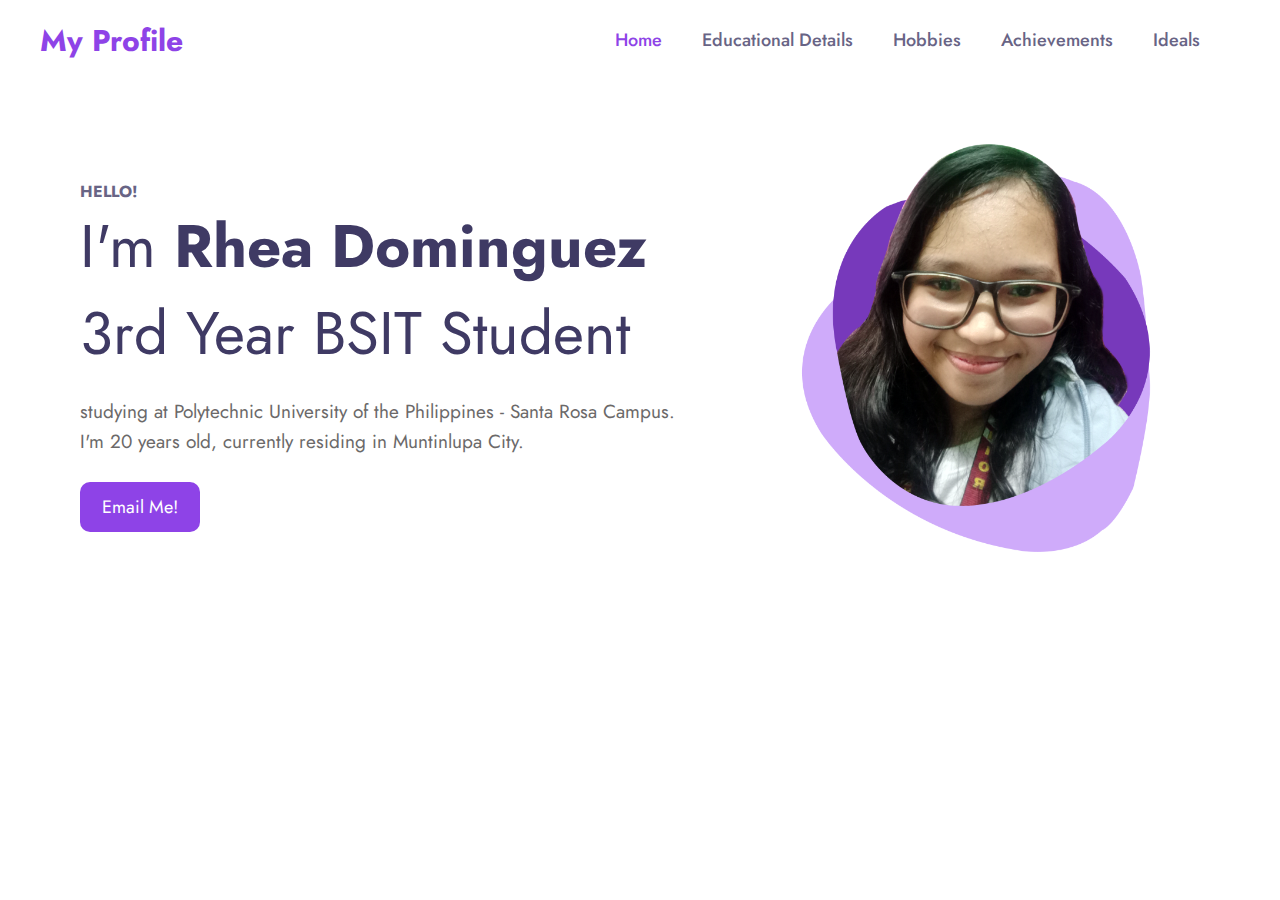
<file: index.html>
<!DOCTYPE html>
<html>
<head>
<title>Home</title>
<meta charset="utf-8">
<meta name="viewport" content="width=device-width, initial-scale=1.0">
<link rel="preconnect" href="https://fonts.googleapis.com">
<link rel="preconnect" href="https://fonts.gstatic.com" crossorigin>
<link href="https://fonts.googleapis.com/css2?family=Jost:wght@400;500;700;900&display=swap" rel="stylesheet">
<link rel="stylesheet" type="text/css" href="style.css">
</head>

<body>
<nav>
<h1 class="logo">My Profile</h1>
	<ul>
		<a href="index.html"></a><li class="active">Home</li>
		<li><a href="Educational_Details.html">Educational Details</a></li>
		<li><a href="Hobbies.html">Hobbies</a></li>
		<li><a href="Achievements.html">Achievements</a></li>
		<li><a href="My_Ideals.html">Ideals</a></li>
	</ul>
</nav>
<div class="container">
<div class="content">
	<h4>HELLO!</h4>
	<h1>I'm <span>Rhea Dominguez</span><br>3rd Year BSIT Student</h1>
	<p>studying at Polytechnic University of the Philippines - Santa Rosa Campus.<br>
	I'm 20 years old, currently residing in Muntinlupa City.<br></p>
	<button class="btn"><a href="mailto:rheadominguez02@gmail.com">Email Me!</button></a>
	<!--<button class="btn2">Portfolio</button> -->
</div>
	<div class="image">
	<img src="photo.png">
	</div>
</div>
</body>
</html>
</file>
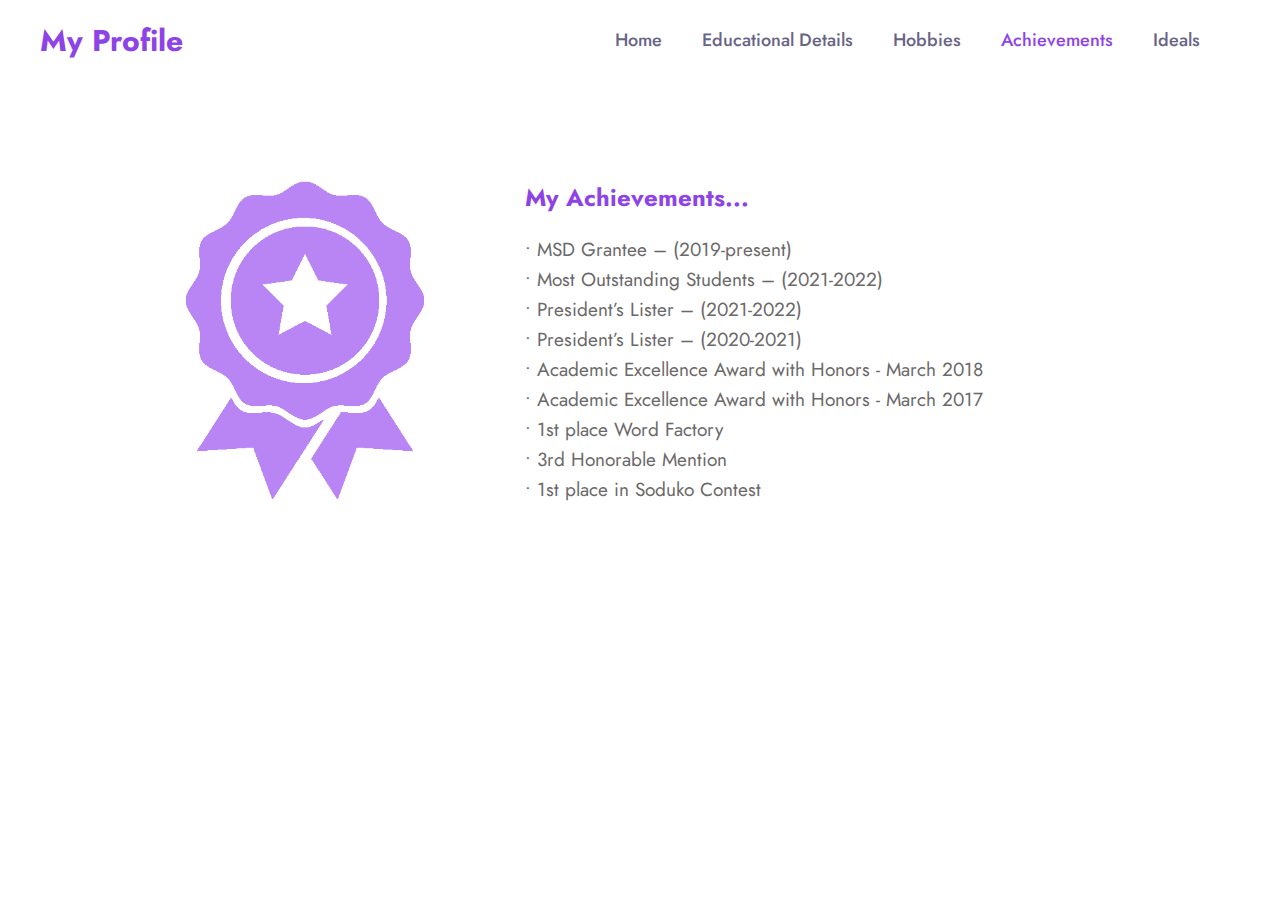
<file: Achievements.html>
<!DOCTYPE html>
<html>
<head>
<title>Achievements</title>
<link rel="preconnect" href="https://fonts.googleapis.com">
<link rel="preconnect" href="https://fonts.gstatic.com" crossorigin>
<link href="https://fonts.googleapis.com/css2?family=Jost:wght@400;500;700;900&display=swap" rel="stylesheet">
</head>
<style type="text/css">
*
{
margin: 0;
padding: 0;
font-family: 'Jost', sans-serif;
transition: 0.5s;
overflow: hidden;
}
header
{
width: 100%;
height: 100vh;
background-color: #f9f7fe;
}
nav
{
width: 1200px;
height: 80px;
margin: auto;
display: flex;
justify-content: space-between;
align-items: center;
}

nav .logo
{
color: #8e43e7;
font-size: 30px;
cursor: pointer;
}
nav ul
{
display: flex;
justify-content: space-between;
align-items: center;
list-style: none;
}
nav ul li
{
margin-right: 40px;
font-size: 18px;
cursor: pointer;
color: #686485;
font-weight: 500;

}

nav ul li a {
  color: #686485;
  text-decoration: none;
}

nav ul li a:hover
{
color: #8e43e7;
}

.active
{
color: #8e43e7;
}
.container
{
width: 1200px;
height: 100%;
margin: auto;
display: flex;
padding-top: 50px;
padding-left: 50px;
}
.container h2
{
padding-top: 50px;
color: #8e43e7;
padding-left: 30px;
}
.container h1
{
font-size: 60px;
color: #3f3a64;
font-weight: 400;
padding-left: 30px;
}
.container ul
{
color: #6b6969;
line-height: 30px;
padding-top: 20px;
font-size: 19px;
padding-left: 30px;
}


.container ul.a {
list-style-type: circle;
}
.image img
{
width: 380px;
margin-left: 50px;
padding-top: 20px;
}
</style>

<body>
<nav>
<h1 class="logo">My Profile</h1>
	<ul>
		<li><a href="index.html">Home</a></li>
		<li><a href="Educational_Details.html">Educational Details</a></li>
		<li><a href="Hobbies.html">Hobbies</a></li>
		<a href="Achievements.html"></a><li class="active">Achievements</li>
		<li><a href="My_Ideals.html">Ideals</a></li>
	</ul>
</nav>
</div>
<div class="container">
	<div class="image">
		<img src="achievements.png">
	</div>
<div class="content">
	<h2>My Achievements...</h2>
		<ul class="b">
			<li>•	MSD Grantee – (2019-present)</li>
			<li>• Most Outstanding Students – (2021-2022)</li>
			<li>• President’s Lister – (2021-2022)</li>
			<li>• President’s Lister – (2020-2021)</li>
			<li>• Academic Excellence Award with Honors -  March 2018</li>
			<li>• Academic Excellence Award with Honors - March 2017</li>
			<li>• 1st place Word Factory</li>
			<li>• 3rd Honorable Mention</li>
			<li>• 1st place in Soduko Contest</li>
		</ul> 
</div>
</div>
</body>
</html>
</file>
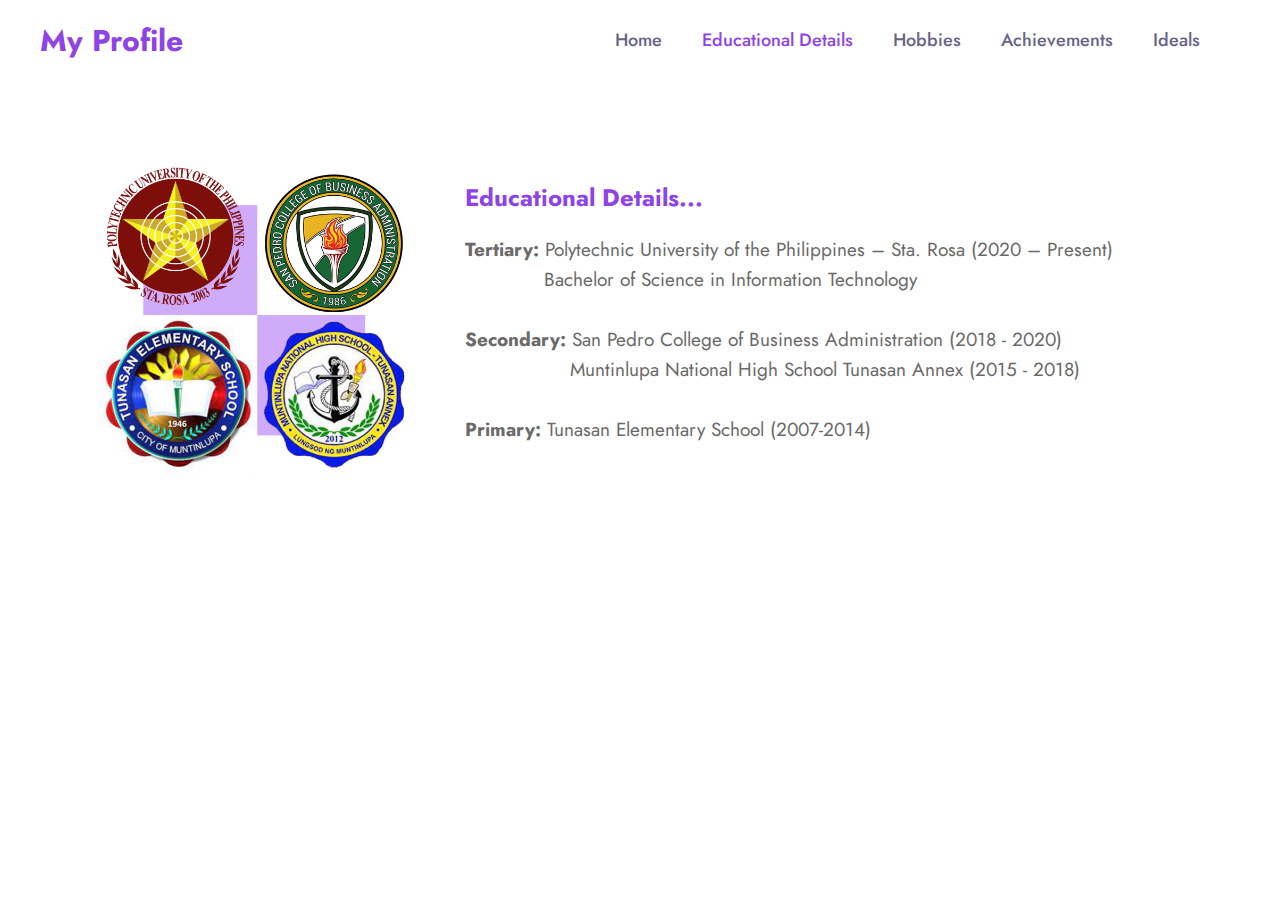
<file: Educational_Details.html>
<!DOCTYPE html>
<html>
<head>
<title>Educational Details</title>
<link rel="preconnect" href="https://fonts.googleapis.com">
<link rel="preconnect" href="https://fonts.gstatic.com" crossorigin>
<link href="https://fonts.googleapis.com/css2?family=Jost:wght@400;500;700;900&display=swap" rel="stylesheet">
</head>
<style type="text/css">
*
{
margin: 0;
padding: 0;
font-family: 'Jost', sans-serif;
transition: 0.5s;
overflow: hidden;
}
header
{
width: 100%;
height: 100vh;
background-color: #f9f7fe;
}
nav
{
width: 1200px;
height: 80px;
margin: auto;
display: flex;
justify-content: space-between;
align-items: center;
}

nav .logo
{
color: #8e43e7;
font-size: 30px;
cursor: pointer;
}
nav ul
{
display: flex;
justify-content: space-between;
align-items: center;
list-style: none;
}
nav ul li
{
margin-right: 40px;
font-size: 18px;
cursor: pointer;
color: #686485;
font-weight: 500;

}

nav ul li a {
  color: #686485;
  text-decoration: none;
}

nav ul li a:hover
{
color: #8e43e7;
}

.active
{
color: #8e43e7;
}
.container
{
width: 1200px;
height: 100%;
margin: auto;
display: flex;
padding-top: 50px;
padding-left: 50px;
}
.container h2
{
padding-top: 50px;
color: #8e43e7;
padding-left: 30px;
}
.container h1
{
font-size: 60px;
color: #3f3a64;
font-weight: 400;
padding-left: 30px;
}
.container span
{
font-weight: 700;
}
.container p
{
color: #6b6969;
line-height: 30px;
padding-top: 20px;
font-size: 19px;
padding-left: 30px;
}
.image img
{
width: 350px;
margin-left: 20px;
padding-top: 20px;
}
</style>

<body>
<nav>
<h1 class="logo">My Profile</h1>
	<ul>
		<li><a href="Link.html">Home</a></li>
		<a href="Educational_Details.html"></a><li class="active">Educational Details</li>
		<li><a href="Hobbies.html">Hobbies</a></li>
		<li><a href="Achievements.html">Achievements</a></li>
		<li><a href="My_Ideals.html">Ideals</a></li>
	</ul>
</nav>
</div>
<div class="container">
	<div class="image">
		<img src="logo.jpg">
	</div>
<div class="content">
	<h2>Educational Details...</h2>
	<p><b>Tertiary: </b> Polytechnic University of the Philippines – Sta. Rosa (2020 – Present)
	   	<br> &emsp;&emsp;&emsp;&ensp;&nbsp; Bachelor of Science in Information Technology <br>
		<br><b>Secondary: </b> San Pedro College of Business Administration (2018 - 2020)
		<br>&emsp;&emsp;&emsp;&emsp;&emsp;&ensp;Muntinlupa National High School Tunasan Annex (2015 - 2018)<br>
		<br><b>Primary: </b> Tunasan Elementary School (2007-2014) <br></p>
	<!--<button class="btn2">Portfolio</button> -->

</div>
</body>
</html>
</file>
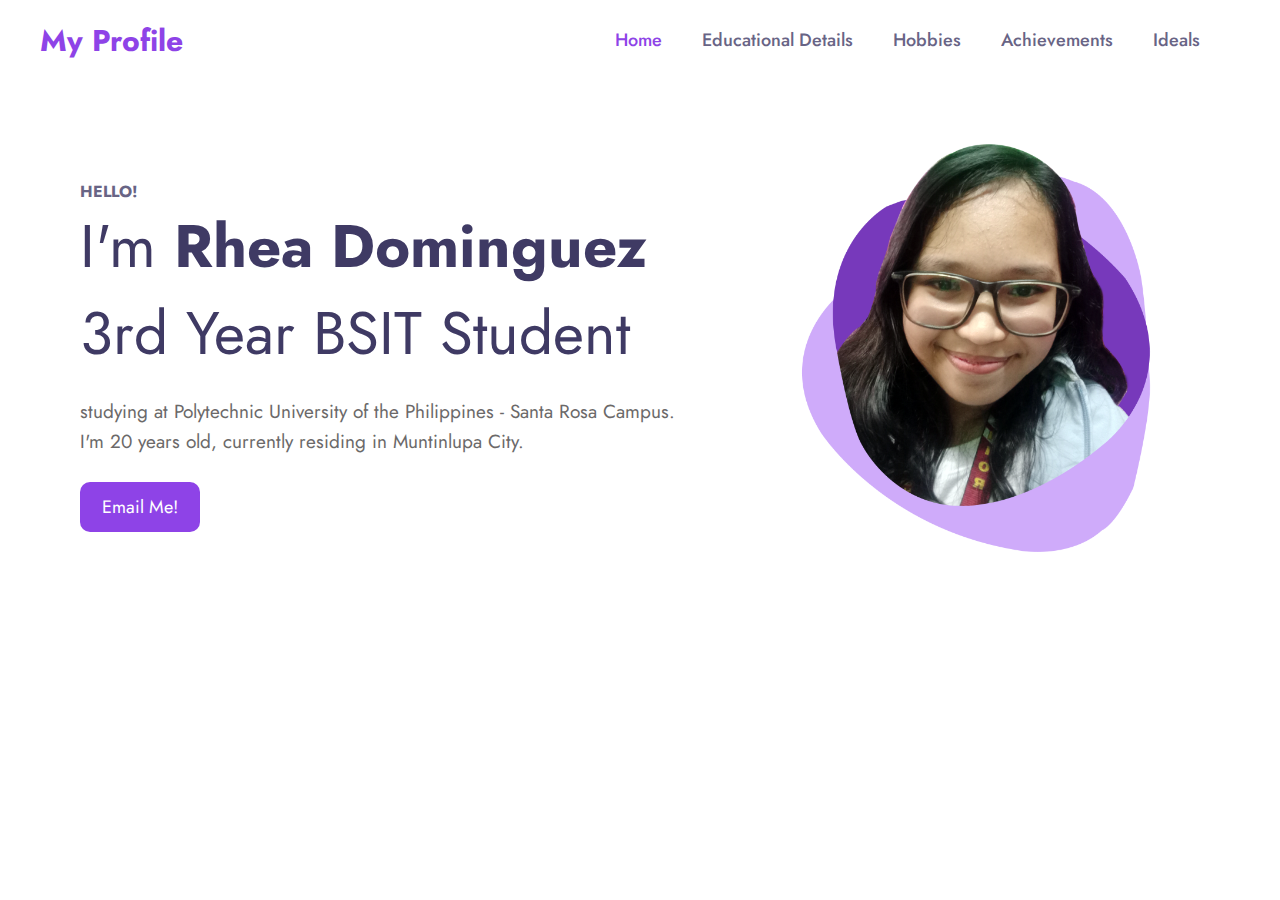
<file: Link.html>
<!DOCTYPE html>
<html>
<head>
<title>Home</title>
<meta charset="utf-8">
<meta name="viewport" content="width=device-width, initial-scale=1.0">
<link rel="preconnect" href="https://fonts.googleapis.com">
<link rel="preconnect" href="https://fonts.gstatic.com" crossorigin>
<link href="https://fonts.googleapis.com/css2?family=Jost:wght@400;500;700;900&display=swap" rel="stylesheet">
<link rel="stylesheet" type="text/css" href="style.css">
</head>

<body>
<nav>
<h1 class="logo">My Profile</h1>
	<ul>
		<a href="Link.html"></a><li class="active">Home</li>
		<li><a href="Educational_Details.html">Educational Details</a></li>
		<li><a href="Hobbies.html">Hobbies</a></li>
		<li><a href="Achievements.html">Achievements</a></li>
		<li><a href="My_Ideals.html">Ideals</a></li>
	</ul>
</nav>
<div class="container">
<div class="content">
	<h4>HELLO!</h4>
	<h1>I'm <span>Rhea Dominguez</span><br>3rd Year BSIT Student</h1>
	<p>studying at Polytechnic University of the Philippines - Santa Rosa Campus.<br>
	I'm 20 years old, currently residing in Muntinlupa City.<br></p>
	<button class="btn"><a href="mailto:rheadominguez02@gmail.com">Email Me!</button></a>
	<!--<button class="btn2">Portfolio</button> -->
</div>
	<div class="image">
	<img src="photo.png">
	</div>
</div>
</body>
</html>
</file>
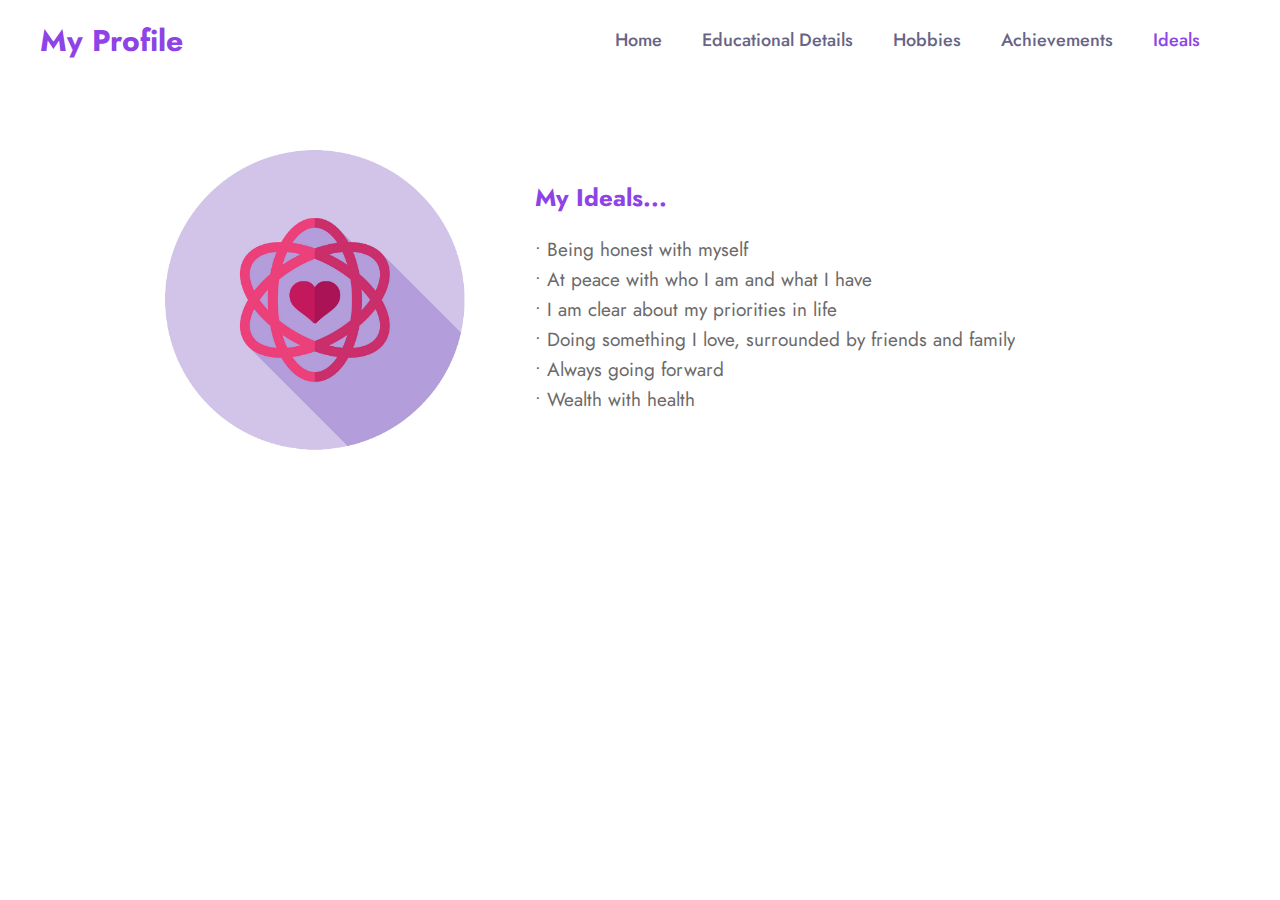
<file: My_Ideals.html>
<!DOCTYPE html>
<html>
<head>
<title>Ideals</title>
<link rel="preconnect" href="https://fonts.googleapis.com">
<link rel="preconnect" href="https://fonts.gstatic.com" crossorigin>
<link href="https://fonts.googleapis.com/css2?family=Jost:wght@400;500;700;900&display=swap" rel="stylesheet">
</head>
<style type="text/css">
*
{
margin: 0;
padding: 0;
font-family: 'Jost', sans-serif;
transition: 0.5s;
overflow: hidden;
}
header
{
width: 100%;
height: 100vh;
background-color: #f9f7fe;
}
nav
{
width: 1200px;
height: 80px;
margin: auto;
display: flex;
justify-content: space-between;
align-items: center;
}

nav .logo
{
color: #8e43e7;
font-size: 30px;
cursor: pointer;
}
nav ul
{
display: flex;
justify-content: space-between;
align-items: center;
list-style: none;
}
nav ul li
{
margin-right: 40px;
font-size: 18px;
cursor: pointer;
color: #686485;
font-weight: 500;

}

nav ul li a {
  color: #686485;
  text-decoration: none;
}

nav ul li a:hover
{
color: #8e43e7;
}

.active
{
color: #8e43e7;
}
.container
{
width: 1200px;
height: 100%;
margin: auto;
display: flex;
padding-top: 50px;
padding-left: 50px;
}
.container h2
{
padding-top: 50px;
color: #8e43e7;
padding-left: 70px;
}
.container h1
{
font-size: 60px;
color: #3f3a64;
font-weight: 400;
padding-left: 70px;
}
.container ul
{
color: #6b6969;
line-height: 30px;
padding-top: 20px;
font-size: 19px;
padding-left: 70px;
}

.container ul.b {
list-style-type: circle;
}
.image img
{
width: 300px;
margin-left: 100px;
padding-top: 20px;
}
</style>

<body>
<nav>
<h1 class="logo">My Profile</h1>
	<ul>
		<li><a href="Link.html">Home</a></li>
		<li><a href="Educational_Details.html">Educational Details</a></li>
		<li><a href="Hobbies.html">Hobbies</a></li>
		<li><a href="Achievements.html">Achievements</a></li>
		<a href="My_Ideals.html"></a><li class="active">Ideals</li>
	</ul>
</nav>
</div>
<div class="container">
	<div class="image">
		<img src="ideals.jpg">
	</div>
<div class="content">
	<h2>My Ideals...</h2>
		<ul class="a">
			<li>• Being honest with myself </li>
			<li>• At peace with who I am and what I have </li>
			<li>• I am clear about my priorities in life </li>
			<li>• Doing something I love, surrounded by friends and family</li>
			<li>• Always going forward </li>
			<li>• Wealth with health </li>
		</ul> 
</div>
</div>
</body>
</html>
</file>
<file: style.css>
*
{
margin: 0;
padding: 0;
font-family: 'Jost', sans-serif;
transition: 0.5s;
overflow: hidden;
}
header
{
width: 100%;
height: 100vh;
background-color: #f9f7fe;
}
nav
{
width: 1200px;
height: 80px;
margin: auto;
display: flex;
justify-content: space-between;
align-items: center;
}

nav .logo
{
color: #8e43e7;
font-size: 30px;
cursor: pointer;
}
nav ul
{
display: flex;
justify-content: space-between;
align-items: center;
list-style: none;
}
nav ul li
{
margin-right: 40px;
font-size: 18px;
cursor: pointer;
color: #686485;
font-weight: 500;
}

nav ul li a {
  cursor: pointer;
  color: #686485;
  text-decoration: none;
}

nav ul li a:hover
{
color: #8e43e7;
}
.active
{
color: #8e43e7;
}

.container
{
width: 1200px;
height: 100%;
margin: auto;
display: flex;
padding-top: 50px;
padding-left: 80px;
}
.container h4
{
padding-top: 50px;
color: #686485;
}
.container h1
{
font-size: 60px;
color: #3f3a64;
font-weight: 400;
}
.container span
{
font-weight: 700;
}
.container p
{
color: #6b6969;
line-height: 30px;
padding-top: 20px;
font-size: 19px;
}
.btn
{
width: 120px;
height: 50px;
border: none;
background: #8e43e7;
color: #fff;
font-size: 18px;
cursor: pointer;
border-radius: 10px;
margin-top: 25px;
}
.btn a
{
color: #fff;
text-decoration: none;
}
.image img
{
width: 400px;
margin-left: 110px;
}
</file>
